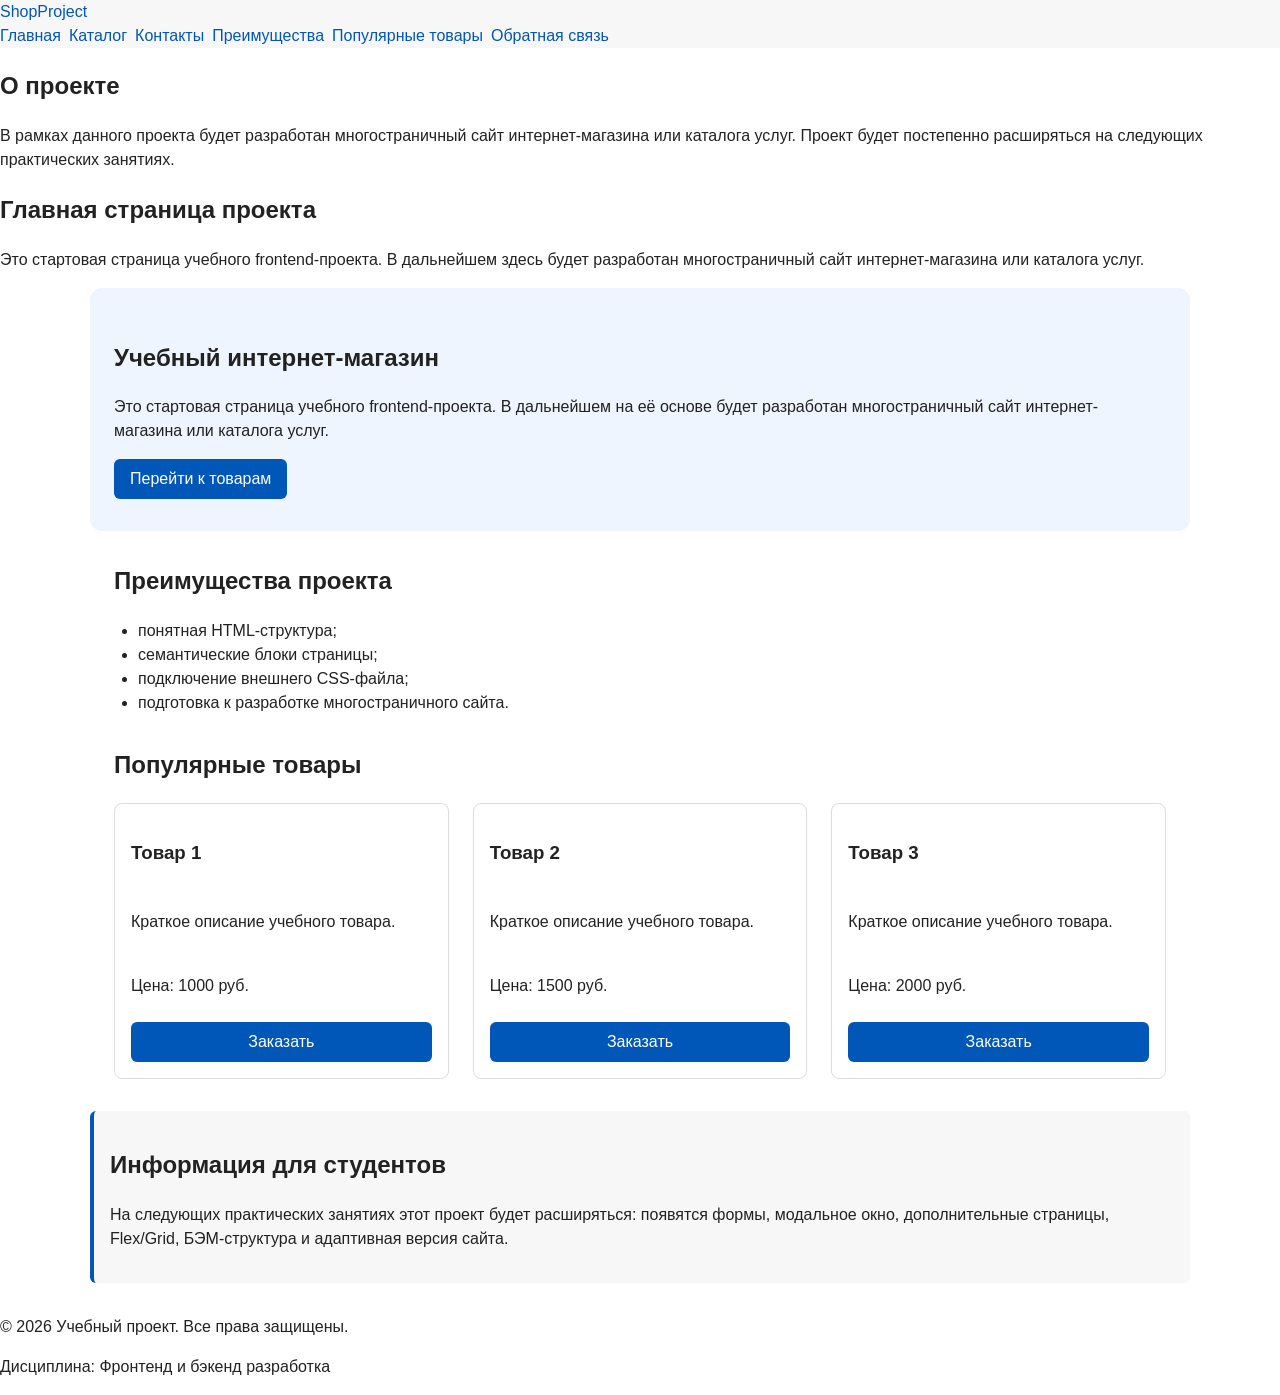
<file: index.html>
<!DOCTYPE html>
<html lang="ru">
<head>
  <meta charset="UTF-8">
  <meta name="viewport" content="width=device-width, initial-scale=1.0">
  <title>Каталог товаров</title>
  <link rel="stylesheet" href="css/style.css">
  <script src="js/main.js" defer></script>
</head>
<body>
  <header>
  <div class="site-header">
    <a class="site-logo" href="index.html">ShopProject</a>

    <nav class="site-nav" aria-label="Основная навигация">
  <ul class="site-nav__list">
    <li><a href="index.html">Главная</a></li>
    <li><a href="catalog.html">Каталог</a></li>
    <li><a href="contacts.html">Контакты</a></li>
    <li><a href="index.html#advantages">Преимущества</a></li>
    <li><a href="index.html#popular">Популярные товары</a></li>
    <li><a href="index.html#contacts">Обратная связь</a></li>
  </ul>
</nav>
  </div>
</header>


  <main>
    <section>
  <h2>О проекте</h2>
  <p>
    В рамках данного проекта будет разработан многостраничный сайт
    интернет-магазина или каталога услуг. Проект будет постепенно
    расширяться на следующих практических занятиях.
  </p>
</section>

    <section>
      <h2>Главная страница проекта</h2>
      <p>
        Это стартовая страница учебного frontend-проекта.
        В дальнейшем здесь будет разработан многостраничный сайт
        интернет-магазина или каталога услуг.
      </p>
    </section>
    <section class="hero">
  <h1>Учебный интернет-магазин</h1>
  <p>
    Это стартовая страница учебного frontend-проекта.
    В дальнейшем на её основе будет разработан многостраничный сайт
    интернет-магазина или каталога услуг.
  </p>
  <a class="button" href="#popular">Перейти к товарам</a>
</section>
<section class="section" id="advantages">
  <h2>Преимущества проекта</h2>

  <ul class="advantages-list">
    <li>понятная HTML-структура;</li>
    <li>семантические блоки страницы;</li>
    <li>подключение внешнего CSS-файла;</li>
    <li>подготовка к разработке многостраничного сайта.</li>
  </ul>
</section>
<section class="section" id="popular">
  <h2>Популярные товары</h2>

  <div class="products-grid">
    <article class="product-card">
      <h3>Товар 1</h3>
      <p>Краткое описание учебного товара.</p>
      <p>Цена: 1000 руб.</p>
      <button class="button product-card_button" type="button" data-product="Товар 1">
        Заказать
      </button>
    </article>

    <article class="product-card">
      <h3>Товар 2</h3>
      <p>Краткое описание учебного товара.</p>
      <p>Цена: 1500 руб.</p>
      <button class="button product-card_button" type="button" data-product="Товар 2">
        Заказать
      </button>
    </article>

    <article class="product-card">
      <h3>Товар 3</h3>
      <p>Краткое описание учебного товара.</p>
      <p>Цена: 2000 руб.</p>
      <button class="button product-card_button" type="button" data-product="Товар 3">
        Заказать
      </button>
    </article>
  </div>
</section>
<aside class="aside-info">
  <h2>Информация для студентов</h2>
  <p>
    На следующих практических занятиях этот проект будет расширяться:
    появятся формы, модальное окно, дополнительные страницы, Flex/Grid,
    БЭМ-структура и адаптивная версия сайта.
  </p>
</aside>

  </main>

  <footer id="contacts">
  <p>&copy; 2026 Учебный проект. Все права защищены.</p>
  <p>Дисциплина: Фронтенд и бэкенд разработка</p>
</footer>

<dialog class="order-dialog" id="order-dialog" aria-labelledby="order-dialog-title">
  <h2 id="order-dialog-title">Оформление заявки</h2>

  <form class="order-form" id="order-form" action="#" method="post" novalidate>
    <input id="selected-product" name="selected-product" type="hidden">

    <div class="form-field">
      <label for="order-name">Имя</label>
      <input
        id="order-name"
        name="name"
        type="text"
        placeholder="Введите ваше имя"
        minlength="2"
        autocomplete="given-name"
        required
      >
    </div>

    <div class="form-field">
      <label for="order-email">E-mail</label>
      <input
        id="order-email"
        name="email"
        type="email"
        placeholder="example@mail.ru"
        autocomplete="email"
        required
      >
    </div>

    <div class="form-field">
      <label for="order-phone">Телефон</label>
      <input
        id="order-phone"
        name="phone"
        type="tel"
        inputmode="tel"
        placeholder="+7 (900) 000-00-00"
        pattern="^\+7 \(\d{3}\) \d{3}-\d{2}-\d{2}$"
        required
      >
      <small>Формат: +7 (900) 000-00-00</small>
    </div>

    <div class="form-field">
      <label for="order-date">Дата связи</label>
      <input
        id="order-date"
        name="date"
        type="date"
      >
    </div>

    <div class="form-field">
      <label for="order-topic">Тема заявки</label>
      <select id="order-topic" name="topic" required>
        <option value="">Выберите тему</option>
        <option value="product">Заказ товара</option>
        <option value="consultation">Консультация</option>
        <option value="delivery">Доставка</option>
      </select>
    </div>

    <div class="form-field">
      <label for="order-comment">Комментарий</label>
      <textarea
        id="order-comment"
        name="comment"
        rows="4"
        placeholder="Укажите дополнительную информацию"
      ></textarea>
    </div>

    <div class="form-field form-field--checkbox">
      <label>
        <input
          id="order-agreement"
          name="agreement"
          type="checkbox"
          required
        >
        Я согласен на обработку данных
      </label>
    </div>

    <div class="form-actions">
      <button type="button" id="close-order-dialog">Закрыть</button>
      <button type="submit">Отправить заявку</button>
    </div>
  </form>
</dialog>

<p class="success-message" id="success-message" hidden>
  Форма успешно отправлена!
</p>
</body>
</html>
</file>
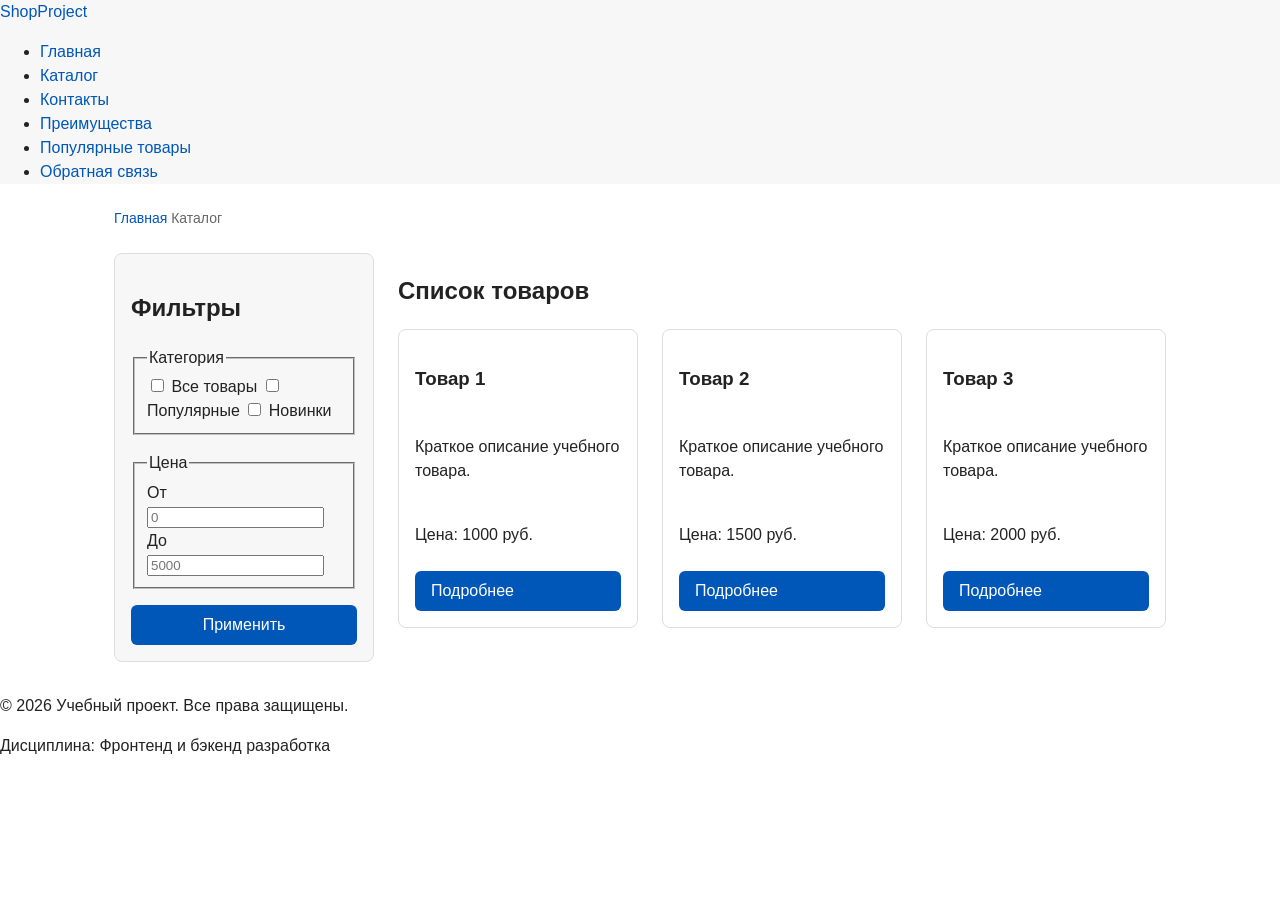
<file: catalog.html>
<!DOCTYPE html>
<html lang="ru">
<head>
  <meta charset="UTF-8">
  <meta name="viewport" content="width=device-width, initial-scale=1.0">
  <meta name="description" content="Каталог товаров учебного интернет-магазина.">
  <title>Каталог товаров – Учебный интернет-магазин</title>
  <link rel="stylesheet" href="css/style.css">
</head>
<body>
  <header>
    <div class="site-header">
      <a class="site-logo" href="index.html">ShopProject</a>
      <nav class="site-nav" aria-label="Основная навигация">
        <ul class="site-nav_list">
          <li><a href="index.html">Главная</a></li>
          <li><a href="catalog.html">Каталог</a></li>
          <li><a href="contacts.html">Контакты</a></li>
          <li><a href="index.html#advantages">Преимущества</a></li>
          <li><a href="index.html#popular">Популярные товары</a></li>
          <li><a href="index.html#contacts">Обратная связь</a></li>
        </ul>
      </nav>
    </div>
  </header>

  <main>
  <nav class="breadcrumbs" aria-label="Хлебные крошки">
    <a href="index.html">Главная</a>
    <span>Каталог</span>
  </nav>

  <section class="catalog-layout">
    <aside class="catalog-filters">
      <h2>Фильтры</h2>

      <form class="filters-form" action="#" method="get">
        <fieldset>
          <legend>Категория</legend>
          <label>
            <input type="checkbox" name="category" value="all"> Все товары
          </label>
          <label>
            <input type="checkbox" name="category" value="popular"> Популярные
          </label>
          <label>
            <input type="checkbox" name="category" value="new"> Новинки
          </label>
        </fieldset>

        <fieldset>
          <legend>Цена</legend>
          <label for="price-from">От</label>
          <input id="price-from" name="price-from" type="number" min="0" placeholder="0">

          <label for="price-to">До</label>
          <input id="price-to" name="price-to" type="number" min="0" placeholder="5000">
        </fieldset>

        <button class="button" type="submit">Применить</button>
      </form>
    </aside>

    <section class="catalog-products">
      <h2>Список товаров</h2>
      <div class="products-grid">
        <article class="product-card">
          <h3>Товар 1</h3>
          <p>Краткое описание учебного товара.</p>
          <p>Цена: 1000 руб.</p>
          <a class="button" href="index.html#popular">Подробнее</a>
        </article>

        <article class="product-card">
          <h3>Товар 2</h3>
          <p>Краткое описание учебного товара.</p>
          <p>Цена: 1500 руб.</p>
          <a class="button" href="index.html#popular">Подробнее</a>
        </article>

        <article class="product-card">
          <h3>Товар 3</h3>
          <p>Краткое описание учебного товара.</p>
          <p>Цена: 2000 руб.</p>
          <a class="button" href="index.html#popular">Подробнее</a>
        </article>
      </div>
    </section>
  </section>
</main>

  <footer>
    <p>&copy; 2026 Учебный проект. Все права защищены.</p>
    <p>Дисциплина: Фронтенд и бэкенд разработка</p>
  </footer>
</body>
</html>
</file>
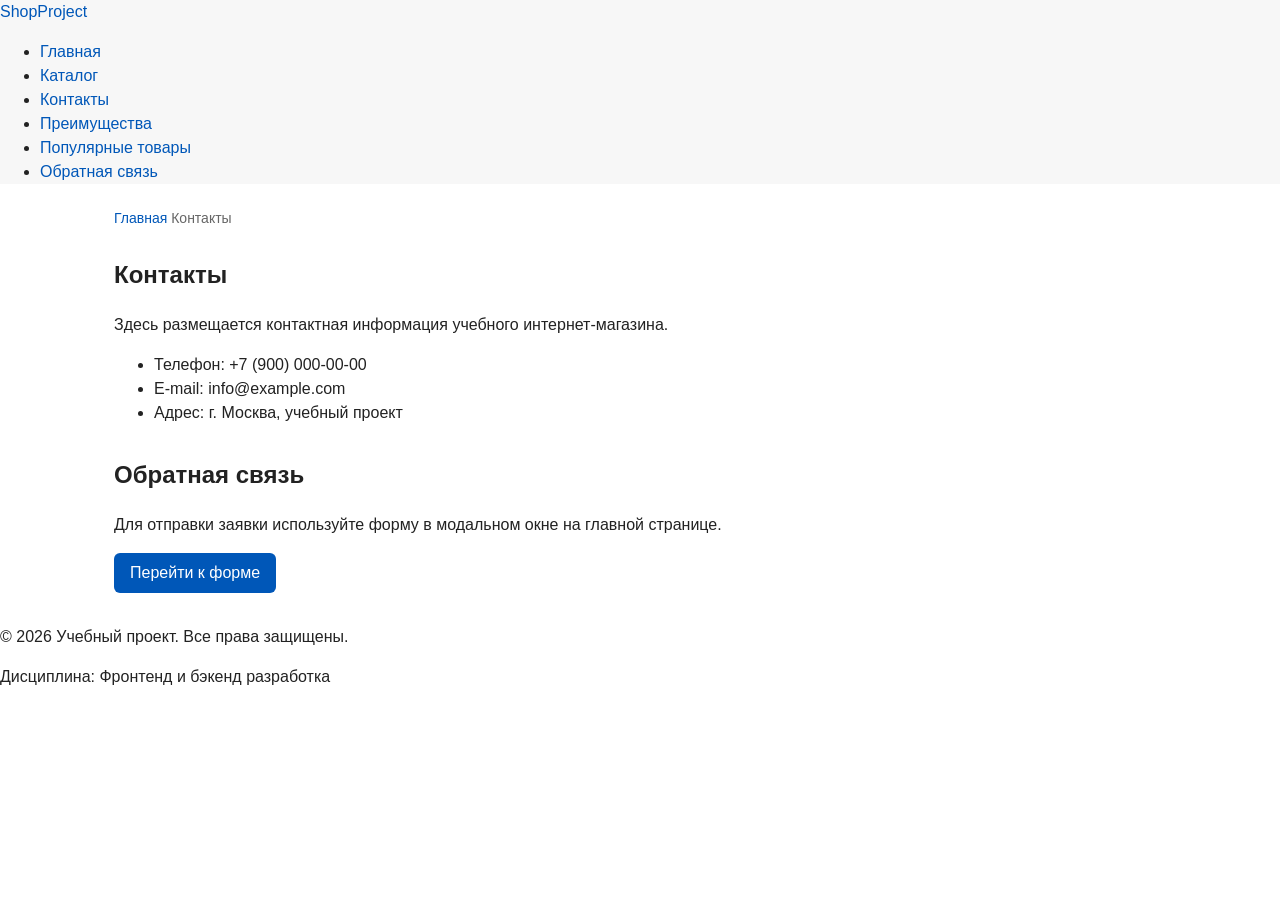
<file: contacts.html>
<!DOCTYPE html>
<html lang="ru">
<head>
  <meta charset="UTF-8">
  <meta name="viewport" content="width=device-width, initial-scale=1.0">
  <meta name="description" content="Контактная информация учебного интернет-магазина.">
  <title>Контакты – Учебный интернет-магазин</title>
  <link rel="stylesheet" href="css/style.css">
</head>
<body>
  <header>
    <div class="site-header">
      <a class="site-logo" href="index.html">ShopProject</a>
      <nav class="site-nav" aria-label="Основная навигация">
        <ul class="site-nav_list">
          <li><a href="index.html">Главная</a></li>
          <li><a href="catalog.html">Каталог</a></li>
          <li><a href="contacts.html">Контакты</a></li>
          <li><a href="index.html#advantages">Преимущества</a></li>
          <li><a href="index.html#popular">Популярные товары</a></li>
          <li><a href="index.html#contacts">Обратная связь</a></li>
        </ul>
      </nav>
    </div>
  </header>

  <main>
    <nav class="breadcrumbs" aria-label="Хлебные крошки">
      <a href="index.html">Главная</a>
      <span>Контакты</span>
    </nav>

    <section class="section">
      <h1>Контакты</h1>
      <p>Здесь размещается контактная информация учебного интернет-магазина.</p>
      <ul>
        <li>Телефон: +7 (900) 000-00-00</li>
        <li>E-mail: info@example.com</li>
        <li>Адрес: г. Москва, учебный проект</li>
      </ul>
    </section>

    <section class="section" id="feedback">
      <h2>Обратная связь</h2>
      <p>Для отправки заявки используйте форму в модальном окне на главной странице.</p>
      <a class="button" href="index.html#contacts">Перейти к форме</a>
    </section>
  </main>

  <footer>
    <p>&copy; 2026 Учебный проект. Все права защищены.</p>
    <p>Дисциплина: Фронтенд и бэкенд разработка</p>
  </footer>
</body>
</html>
</file>
<file: css/style.css>
/* =========================================================
   1. Переменные проекта
   ========================================================= */
:root {
  --color-bg: #ffffff;
  --color-text: #222222;
  --color-muted: #666666;
  --color-primary: #0057b8;
  --color-primary-dark: #003f86;
  --color-border: #dddddd;
  --color-surface: #f7f7f7;
  --color-surface-accent: #eef5ff;
  --color-danger: #b00020;
  --color-success: #168a2f;
  --color-success-bg: #eefaf0;
  --color-white: #ffffff;

  --space-xs: 4px;
  --space-sm: 8px;
  --space-md: 16px;
  --space-lg: 24px;
  --space-xl: 32px;

  --radius-sm: 6px;
  --radius-md: 8px;
  --radius-lg: 12px;

  --container-width: 1100px;
}

/* =========================================================
   2. Базовые стили
   ========================================================= */
*,
*::before,
*::after {
  box-sizing: border-box;
}

html {
  scroll-behavior: smooth;
}

body {
  margin: 0;
  font-family: Arial, sans-serif;
  line-height: 1.5;
  color: var(--color-text);
  background-color: var(--color-bg);
}

a {
  color: var(--color-primary);
  text-decoration: none;
}

a:hover {
  color: var(--color-primary-dark);
}

a:focus-visible,
button:focus-visible,
input:focus-visible,
select:focus-visible,
textarea:focus-visible {
  outline: 2px solid var(--color-primary);
  outline-offset: 3px;
}

/* =========================================================
   3. Шапка сайта (sticky)
   ========================================================= */
.site-header {
  position: sticky;
  top: 0;
  z-index: 50;
  background-color: var(--color-surface);
}

.site-header__inner {
  max-width: var(--container-width);
  margin: 0 auto;
  padding: var(--space-lg);
  display: flex;
  flex-wrap: wrap;
  justify-content: space-between;
  align-items: center;
  gap: var(--space-md);
}

.site-header__logo {
  font-weight: 700;
  font-size: 20px;
  color: var(--color-text);
  text-decoration: none;
}

/* =========================================================
   4. Навигация
   ========================================================= */
.site-nav__list {
  display: flex;
  flex-wrap: wrap;
  align-items: center;
  gap: var(--space-sm);
  padding: 0;
  margin: 0;
  list-style: none;
}

.site-nav__item {
  display: inline-block;
}

.site-nav__link {
  display: inline-block;
  padding: var(--space-sm) var(--space-md);
  color: var(--color-primary);
  text-decoration: none;
  border-radius: var(--radius-sm);
  transition: background-color 0.2s ease, color 0.2s ease;
}

.site-nav__link:hover {
  color: var(--color-white);
  background-color: var(--color-primary);
}

.site-nav__link--active {
  color: var(--color-white);
  background-color: var(--color-primary);
}

/* =========================================================
   5. Универсальные блоки
   ========================================================= */
.section {
  max-width: var(--container-width);
  margin: 0 auto var(--space-xl);
  padding: 0 var(--space-lg);
}

.section__title {
  margin-top: 0;
  font-size: 24px;
}

.section__text {
  color: var(--color-muted);
}

.hero {
  max-width: var(--container-width);
  margin: 0 auto var(--space-xl);
  padding: var(--space-xl) var(--space-lg);
  background-color: var(--color-surface-accent);
  border-radius: var(--radius-lg);
}

.hero__title {
  margin-top: 0;
}

.hero__text {
  color: var(--color-muted);
}

.aside-info {
  max-width: var(--container-width);
  margin: 0 auto var(--space-xl);
  padding: var(--space-md);
  border-left: 4px solid var(--color-primary);
  background-color: var(--color-surface);
  border-radius: var(--radius-sm);
}

.aside-info__title {
  margin-top: 0;
}

.aside-info__text {
  color: var(--color-muted);
  margin-bottom: 0;
}

.advantages-list {
  padding-left: var(--space-lg);
}

.advantages-list__item {
  margin-bottom: var(--space-xs);
}

/* =========================================================
   6. Сетка товаров
   ========================================================= */
.products-grid {
  display: grid;
  grid-template-columns: repeat(3, 1fr);
  gap: var(--space-lg);
}

/* =========================================================
   7. Карточка товара
   ========================================================= */
.product-card {
  position: relative;
  display: flex;
  flex-direction: column;
  gap: var(--space-sm);
  padding: var(--space-md);
  border: 1px solid var(--color-border);
  border-radius: var(--radius-md);
  background-color: var(--color-bg);
  transition: border-color 0.2s ease;
}

.product-card:hover {
  border-color: var(--color-primary);
}

.product-card--featured {
  border-color: var(--color-primary);
}

.product-card--discount {
  border-color: var(--color-danger);
}

.product-card__image {
  width: 100%;
  height: 200px;
  object-fit: cover;
  border-radius: var(--radius-sm);
  display: block;
}

.product-card__title {
  margin: 0;
  color: var(--color-text);
  font-size: 18px;
}

.product-card__description {
  margin: 0;
  color: var(--color-muted);
}

.product-card__price {
  margin: 0;
  font-weight: 700;
}

.product-card--discount .product-card__price {
  color: var(--color-danger);
}

.product-card__button {
  margin-top: auto;
  align-self: flex-start;
}

.product-card__badge {
  position: absolute;
  top: var(--space-sm);
  right: var(--space-sm);
  z-index: 2;
  padding: 4px 8px;
  font-size: 12px;
  font-weight: 700;
  color: var(--color-white);
  background-color: var(--color-primary);
  border-radius: var(--radius-sm);
}

.product-card__badge--sale {
  background-color: var(--color-danger);
}

/* =========================================================
   8. Хлебные крошки
   ========================================================= */
.breadcrumbs {
  max-width: var(--container-width);
  margin: 0 auto var(--space-md);
  padding: var(--space-sm) var(--space-lg);
  font-size: 14px;
  color: var(--color-muted);
}

.breadcrumbs__link {
  color: var(--color-primary);
}

.breadcrumbs__current::before {
  content: " / ";
  color: var(--color-muted);
}

/* =========================================================
   9. Кнопки
   ========================================================= */
.button {
  display: inline-block;
  padding: var(--space-sm) var(--space-md);
  font: inherit;
  color: var(--color-white);
  background-color: var(--color-primary);
  border: none;
  border-radius: var(--radius-sm);
  text-decoration: none;
  cursor: pointer;
  transition: background-color 0.2s ease, color 0.2s ease;
}

.button--primary {
  color: var(--color-white);
  background-color: var(--color-primary);
}

.button--primary:hover {
  background-color: var(--color-primary-dark);
}

.button--secondary {
  color: var(--color-primary);
  background-color: transparent;
  border: 1px solid var(--color-primary);
}

.button--secondary:hover {
  color: var(--color-white);
  background-color: var(--color-primary);
}

.button:disabled,
.button--disabled {
  opacity: 0.6;
  cursor: not-allowed;
}

/* =========================================================
   10. Форма заявки
   ========================================================= */
.order-form {
  display: block;
}

.order-form--page {
  max-width: 600px;
}

.order-form__field {
  margin-bottom: var(--space-md);
}

.order-form__field--checkbox {
  margin-bottom: var(--space-md);
}

.order-form__label {
  display: block;
  margin-bottom: var(--space-xs);
  font-weight: 600;
}

.order-form__label--checkbox {
  display: flex;
  align-items: center;
  gap: var(--space-sm);
  font-weight: 400;
}

.order-form__input,
.order-form__select,
.order-form__textarea {
  width: 100%;
  padding: 10px 12px;
  font: inherit;
  color: var(--color-text);
  background-color: var(--color-bg);
  border: 1px solid var(--color-border);
  border-radius: var(--radius-sm);
}

.order-form__input:hover,
.order-form__select:hover,
.order-form__textarea:hover {
  border-color: var(--color-primary);
}

.order-form__checkbox {
  width: auto;
  margin: 0;
}

.order-form__hint {
  display: block;
  margin-top: var(--space-xs);
  color: var(--color-muted);
  font-size: 12px;
}

.order-form__actions {
  display: flex;
  gap: var(--space-md);
  margin-top: var(--space-lg);
}

[aria-invalid="true"] {
  border-color: var(--color-danger);
}

/* =========================================================
   11. Модальное окно
   ========================================================= */
.order-dialog {
  position: relative;
  z-index: 200;
  width: min(100% - 32px, 560px);
  padding: var(--space-lg);
  border: none;
  border-radius: var(--radius-lg);
  background-color: var(--color-bg);
}

.order-dialog::backdrop {
  background-color: rgba(0, 0, 0, 0.5);
}

.order-dialog__title {
  margin-top: 0;
}

/* =========================================================
   12. Сообщение об успехе
   ========================================================= */
.success-message {
  max-width: var(--container-width);
  margin: var(--space-lg) auto;
  padding: var(--space-md);
  border-left: 4px solid var(--color-success);
  background-color: var(--color-success-bg);
}

/* =========================================================
   13. Каталог
   ========================================================= */
.catalog-layout {
  max-width: var(--container-width);
  margin: 0 auto var(--space-xl);
  padding: 0 var(--space-lg);
  display: grid;
  grid-template-columns: 260px 1fr;
  grid-template-areas: "filters products";
  gap: var(--space-lg);
}

.catalog-filters {
  grid-area: filters;
  align-self: start;
  position: sticky;
  top: 100px;
  z-index: 10;
  padding: var(--space-md);
  border: 1px solid var(--color-border);
  border-radius: var(--radius-md);
  background-color: var(--color-surface);
}

.catalog-filters__title {
  margin-top: 0;
}

.catalog-products {
  grid-area: products;
}

.filters-form {
  display: grid;
  gap: var(--space-md);
}

.filters-form__group {
  margin: 0;
  padding: var(--space-md);
  border: 1px solid var(--color-border);
  border-radius: var(--radius-sm);
}

.filters-form__legend {
  font-weight: 700;
}

.filters-form__label {
  display: block;
  margin-bottom: var(--space-sm);
}

.filters-form__input {
  width: 100%;
  padding: 8px 10px;
  font: inherit;
  border: 1px solid var(--color-border);
  border-radius: var(--radius-sm);
}

/* =========================================================
   14. Таблица характеристик
   ========================================================= */
.product-table {
  width: 100%;
  border-collapse: collapse;
  margin-top: var(--space-md);
  background-color: var(--color-bg);
}

.product-table__caption {
  caption-side: top;
  text-align: left;
  font-weight: 700;
  margin-bottom: var(--space-sm);
  color: var(--color-muted);
}

.product-table__th,
.product-table__td {
  padding: var(--space-sm) var(--space-md);
  border: 1px solid var(--color-border);
  text-align: left;
}

.product-table__th {
  background-color: var(--color-surface);
  font-weight: 700;
}

.product-table__row:nth-child(even) {
  background-color: var(--color-surface);
}

/* =========================================================
   15. Страница товара
   ========================================================= */
.product-detail {
  max-width: var(--container-width);
  margin: 0 auto var(--space-xl);
  padding: 0 var(--space-lg);
  display: grid;
  grid-template-columns: 1fr 1fr;
  gap: var(--space-xl);
  align-items: start;
}

.product-detail__media {
  position: relative;
}

.product-detail__image {
  width: 100%;
  height: auto;
  border-radius: var(--radius-md);
  display: block;
}

.product-detail__title {
  margin-top: 0;
}

.product-detail__description {
  color: var(--color-muted);
}

.product-detail__price {
  font-size: 22px;
  font-weight: 700;
}

.product-detail__actions {
  display: flex;
  gap: var(--space-md);
  margin-top: var(--space-lg);
}

/* =========================================================
   16. Контакты
   ========================================================= */
.contacts-list {
  padding-left: var(--space-lg);
}

.contacts-list__item {
  margin-bottom: var(--space-xs);
}

/* =========================================================
   17. Подвал
   ========================================================= */
.site-footer {
  padding: var(--space-lg);
  background-color: var(--color-surface);
  text-align: center;
}

.site-footer__text {
  margin: var(--space-xs) 0;
  color: var(--color-muted);
}

/* =========================================================
   18. Кнопка «Наверх» (fixed)
   ========================================================= */
.to-top {
  position: fixed;
  right: var(--space-lg);
  bottom: var(--space-lg);
  z-index: 150;
  width: 44px;
  height: 44px;
  padding: 0;
  font-size: 20px;
  line-height: 1;
  color: var(--color-white);
  background-color: var(--color-primary);
  border: none;
  border-radius: 50%;
  cursor: pointer;
  box-shadow: 0 2px 8px rgba(0, 0, 0, 0.2);
  display: none;
}

.to-top:hover {
  background-color: var(--color-primary-dark);
}

.to-top--visible {
  display: block;
}

/* =========================================================
   19. Якорные ссылки
   ========================================================= */
:target {
  outline: 2px dashed var(--color-primary);
  outline-offset: 4px;
}

/* =========================================================
   20. Адаптив
   ========================================================= */
@media (max-width: 900px) {
  .products-grid {
    grid-template-columns: repeat(2, 1fr);
  }

  .catalog-layout {
    grid-template-columns: 1fr;
    grid-template-areas: "filters" "products";
  }

  .catalog-filters {
    position: static;
  }

  .product-detail {
    grid-template-columns: 1fr;
  }
}

@media (max-width: 600px) {
  .products-grid {
    grid-template-columns: 1fr;
  }

  .site-header__inner {
    flex-direction: column;
    align-items: flex-start;
  }
}
</file>
